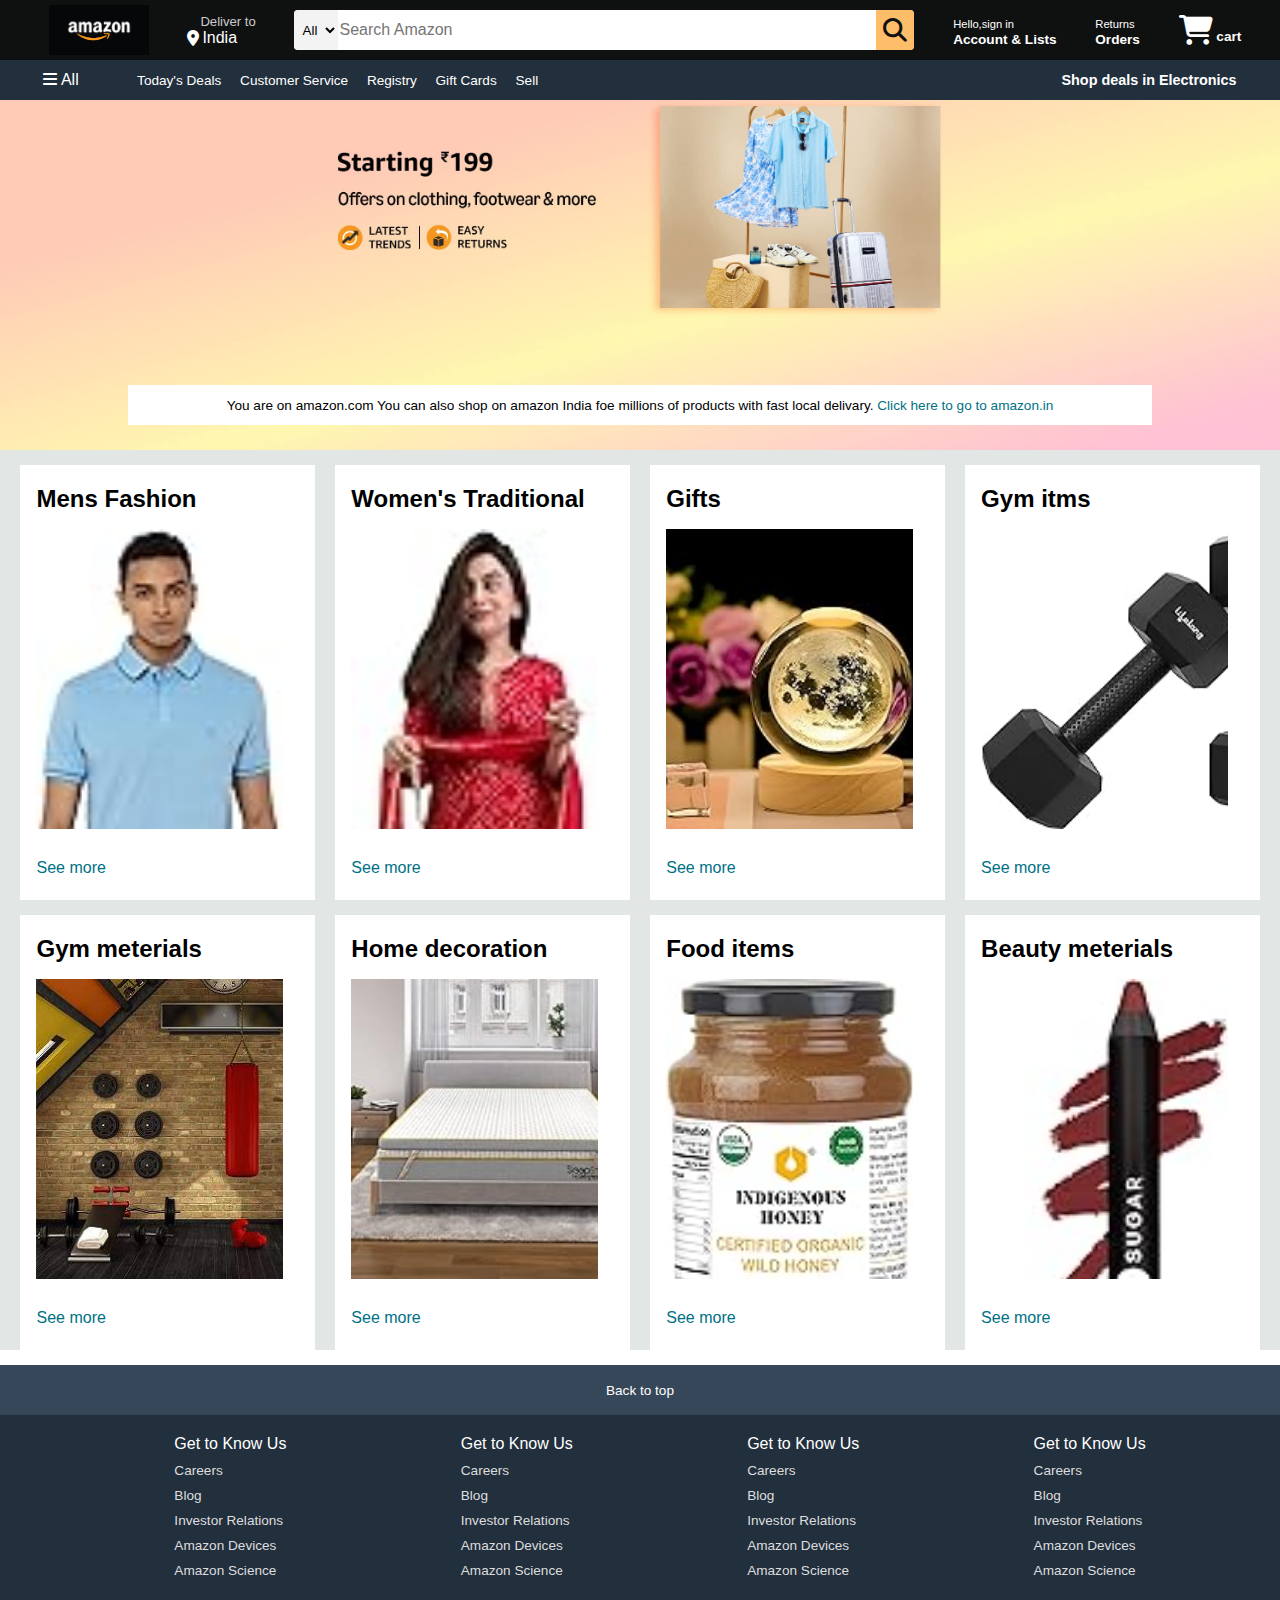
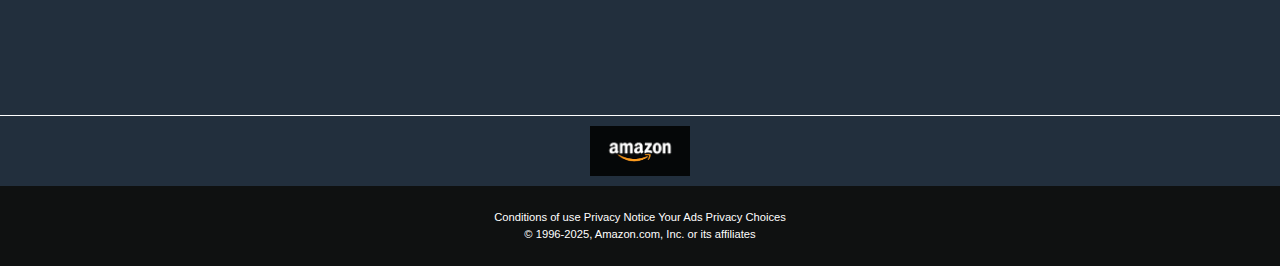
<file: index.html>
<!DOCTYPE html>
<html lang="en">
<head>
    <meta charset="UTF-8">
    <meta name="viewport" content="width=device-width, initial-scale=1.0">
    <title>Document</title>
    <link rel="stylesheet" href="https://cdnjs.cloudflare.com/ajax/libs/font-awesome/6.7.2/css/all.min.css" integrity="sha512-Evv84Mr4kqVGRNSgIGL/F/aIDqQb7xQ2vcrdIwxfjThSH8CSR7PBEakCr51Ck+w+/U6swU2Im1vVX0SVk9ABhg==" crossorigin="anonymous" referrerpolicy="no-referrer" />
    <link rel="stylesheet" href="style.css">
</head>
<body>
    <header>

        <div class="navbar">

<!-- ------------------------------------------------------------------ -->
            <div class="nav-logo border">  <!--Logo-->

                <div class="logo"></div>
            </div>
<!-- ----------------------------------------------------------- -->
            <div class="nav-address border">  <!--address -->

                <p class="add-first">Deliver to</p>
                <div class="add-icon">
                    
                    <i class="fa-solid fa-location-dot"></i>

                    <p class="add-second">India</p>
                </div>
            </div>
<!-- -------------------------------------------------------------- -->

            <div class="nav-search">
                 <select class="search-select">
                    <option>All</option>
                 </select>

                 <input placeholder="Search Amazon" class="search-input">

                 <div class="search-icon">
                    <i class="fa-solid fa-magnifying-glass"></i>
                 </div>

            </div>

<!-- ------------------------------------------------------------------- -->
            
            <div class="nav-signin border">
                <p><span>Hello,sign in</span></p>
                <p class="nav-second">Account & Lists</p>
            </div>
<!-- ---------------------------------------------------------------------- -->
 
             <div class="nav-return border">
                <p><span>Returns</span></p>
                <p class="nav-second">Orders</p>
            </div>

<!-- -------------------------------------------------------------------- -->

            <div class="nav-cart border">
                <i class="fa-solid fa-cart-shopping"></i>
                cart
            </div>

        </div>

<!-- -------------------------------------------------------------------- -->
            
        <div class="panel">
            <div class="panel-all">
                <i class="fa-solid fa-bars"></i>
                All
            </div>

            <div class="panel-ops">
                <p>Today's Deals</p>
                <p>Customer Service</p>
                <p>Registry</p>
                <p>Gift Cards</p>
                <p>Sell</p>
            </div>

            <div class="panel-deals">
                Shop deals in Electronics
            </div>
        </div>

    </header>
<!-- ------------------------------------------------------------------- -->

    <div class="hero-section">
        <div class="hero-msg">
            <p>You are on amazon.com You can also shop on amazon India foe millions of products with fast local delivary. <a>Click here to go to amazon.in</a></p>
        </div>

    </div>
<!-- ------------------------------------------------------------------- -->

    <div class="shop-section">

        <div class="box1 box">
            <div class="box-content">
                <h2>Mens Fashion</h2>
            <div class="box-img" style="background-image: url('box1.jpg');"></div>
            
            <p style="margin-top: 30px;">See more</p>
            </div>
        </div>

        <div class="box2 box">
            <div class="box-content">
                <h2>Women's Traditional</h2>
            <div class="box-img" style="background-image: url('box2.jpg');"></div>
            
            <p style="margin-top: 30px;">See more</p>
            </div>
        </div>
        

        <div class="box3 box">
            <div class="box-content">
                <h2>Gifts</h2>
            <div class="box-img" style="background-image: url('box3.jpg');"></div>
            
            <p style="margin-top: 30px;">See more</p>
            </div>
        </div>


        <div class="box4 box">
            <div class="box-content">
                <h2>Gym itms</h2>
            <div class="box-img" style="background-image: url('box4.jpg');"></div>
            
            <p style="margin-top: 30px;">See more</p>
            </div>
        </div>

        <div class="box5 box">
            <div class="box-content">
                <h2>Gym meterials</h2>
            <div class="box-img" style="background-image: url('box5.jpg');"></div>
            
            <p style="margin-top: 30px;">See more</p>
            </div>
        </div>

        <div class="box6 box">
            <div class="box-content">
                <h2>Home decoration</h2>
            <div class="box-img" style="background-image: url('box6.jpg');"></div>
            
            <p style="margin-top: 30px;">See more</p>
            </div>
        </div>
        

        <div class="box7 box">
            <div class="box-content">
                <h2>Food items</h2>
            <div class="box-img" style="background-image: url('box7.jpg');"></div>
            
            <p style="margin-top: 30px;">See more</p>
            </div>
        </div>


        <div class="box8 box">
            <div class="box-content">
                <h2>Beauty meterials</h2>
            <div class="box-img" style="background-image: url('box8.jpg');"></div>
            
            <p style="margin-top: 30px;">See more</p>
            </div>
        </div>

    </div>

<!-- ----------------------------------------------------------------------------- -->

    <footer>
      <div class="foot-panel1">
        Back to top
      </div>  

      <div class="foot-panel2">
        <ul>
            <p>Get to Know Us</p>
            <a>Careers </a>
            <a>Blog</a>
            <a>Investor Relations</a >
            <a>Amazon Devices</a>
            <a>Amazon Science</a>

        </ul>

        <ul>
            <p>Get to Know Us</p>
            <a>Careers </a>
            <a>Blog</a>
            <a>Investor Relations</a >
            <a>Amazon Devices</a>
            <a>Amazon Science</a>

        </ul>

        <ul>
            <p>Get to Know Us</p>
            <a>Careers </a>
            <a>Blog</a>
            <a>Investor Relations</a >
            <a>Amazon Devices</a>
            <a>Amazon Science</a>

        </ul>

        <ul>
            <p>Get to Know Us</p>
            <a>Careers </a>
            <a>Blog</a>
            <a>Investor Relations</a >
            <a>Amazon Devices</a>
            <a>Amazon Science</a>

        </ul>
        
      </div>

      <div class="foot-panel3">
        <div class="logo"></div>
      </div>


      <div class="foot-panel4">

            <div class="pages">
                <a>Conditions of use</a>
                <a>Privacy Notice</a>
                <a>Your Ads Privacy Choices</a>
            </div>

            <div class="copyright">
                © 1996-2025, Amazon.com, Inc. or its affiliates
            </div>

      </div>

    </footer>



</body>
</html  >
</file>
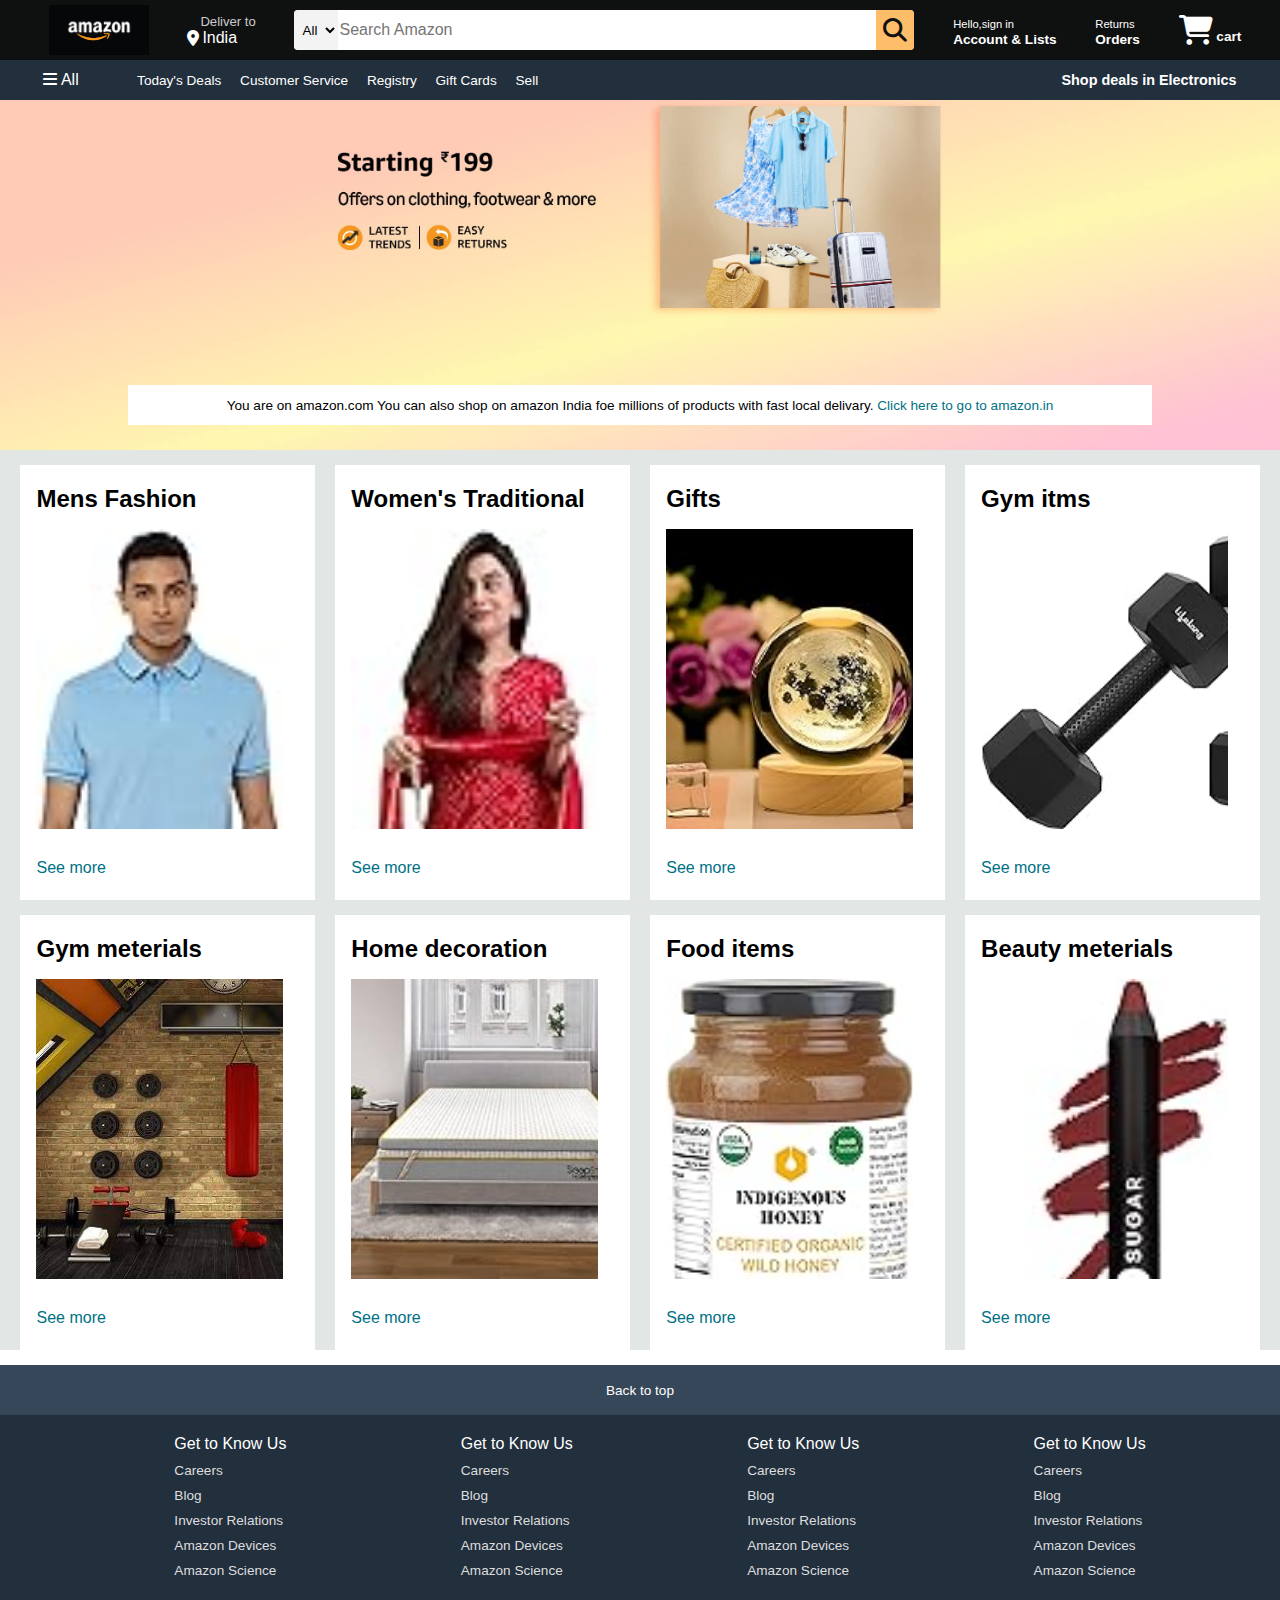
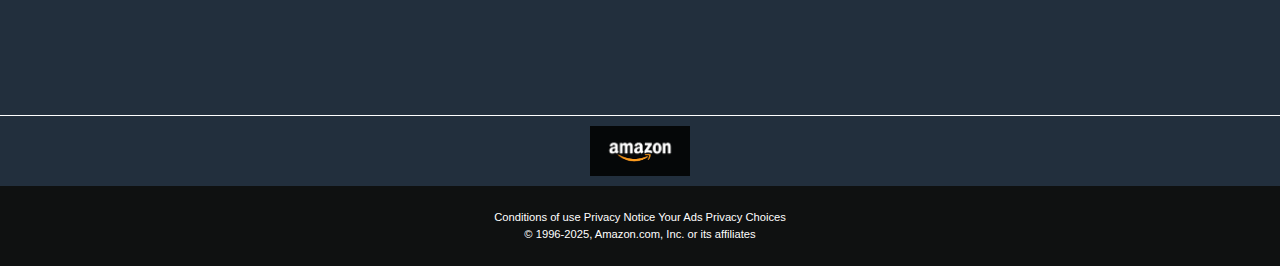
<file: CSSproject(CSS based Amazon clone)/index.html>
<!DOCTYPE html>
<html lang="en">
<head>
    <meta charset="UTF-8">
    <meta name="viewport" content="width=device-width, initial-scale=1.0">
    <title>Document</title>
    <link rel="stylesheet" href="https://cdnjs.cloudflare.com/ajax/libs/font-awesome/6.7.2/css/all.min.css" integrity="sha512-Evv84Mr4kqVGRNSgIGL/F/aIDqQb7xQ2vcrdIwxfjThSH8CSR7PBEakCr51Ck+w+/U6swU2Im1vVX0SVk9ABhg==" crossorigin="anonymous" referrerpolicy="no-referrer" />
    <link rel="stylesheet" href="style.css">
</head>
<body>
    <header>

        <div class="navbar">

<!-- ------------------------------------------------------------------ -->
            <div class="nav-logo border">  <!--Logo-->

                <div class="logo"></div>
            </div>
<!-- ----------------------------------------------------------- -->
            <div class="nav-address border">  <!--address -->

                <p class="add-first">Deliver to</p>
                <div class="add-icon">
                    
                    <i class="fa-solid fa-location-dot"></i>

                    <p class="add-second">India</p>
                </div>
            </div>
<!-- -------------------------------------------------------------- -->

            <div class="nav-search">
                 <select class="search-select">
                    <option>All</option>
                 </select>

                 <input placeholder="Search Amazon" class="search-input">

                 <div class="search-icon">
                    <i class="fa-solid fa-magnifying-glass"></i>
                 </div>

            </div>

<!-- ------------------------------------------------------------------- -->
            
            <div class="nav-signin border">
                <p><span>Hello,sign in</span></p>
                <p class="nav-second">Account & Lists</p>
            </div>
<!-- ---------------------------------------------------------------------- -->
 
             <div class="nav-return border">
                <p><span>Returns</span></p>
                <p class="nav-second">Orders</p>
            </div>

<!-- -------------------------------------------------------------------- -->

            <div class="nav-cart border">
                <i class="fa-solid fa-cart-shopping"></i>
                cart
            </div>

        </div>

<!-- -------------------------------------------------------------------- -->
            
        <div class="panel">
            <div class="panel-all">
                <i class="fa-solid fa-bars"></i>
                All
            </div>

            <div class="panel-ops">
                <p>Today's Deals</p>
                <p>Customer Service</p>
                <p>Registry</p>
                <p>Gift Cards</p>
                <p>Sell</p>
            </div>

            <div class="panel-deals">
                Shop deals in Electronics
            </div>
        </div>

    </header>
<!-- ------------------------------------------------------------------- -->

    <div class="hero-section">
        <div class="hero-msg">
            <p>You are on amazon.com You can also shop on amazon India foe millions of products with fast local delivary. <a>Click here to go to amazon.in</a></p>
        </div>

    </div>
<!-- ------------------------------------------------------------------- -->

    <div class="shop-section">

        <div class="box1 box">
            <div class="box-content">
                <h2>Mens Fashion</h2>
            <div class="box-img" style="background-image: url('box1.jpg');"></div>
            
            <p style="margin-top: 30px;">See more</p>
            </div>
        </div>

        <div class="box2 box">
            <div class="box-content">
                <h2>Women's Traditional</h2>
            <div class="box-img" style="background-image: url('box2.jpg');"></div>
            
            <p style="margin-top: 30px;">See more</p>
            </div>
        </div>
        

        <div class="box3 box">
            <div class="box-content">
                <h2>Gifts</h2>
            <div class="box-img" style="background-image: url('box3.jpg');"></div>
            
            <p style="margin-top: 30px;">See more</p>
            </div>
        </div>


        <div class="box4 box">
            <div class="box-content">
                <h2>Gym itms</h2>
            <div class="box-img" style="background-image: url('box4.jpg');"></div>
            
            <p style="margin-top: 30px;">See more</p>
            </div>
        </div>

        <div class="box5 box">
            <div class="box-content">
                <h2>Gym meterials</h2>
            <div class="box-img" style="background-image: url('box5.jpg');"></div>
            
            <p style="margin-top: 30px;">See more</p>
            </div>
        </div>

        <div class="box6 box">
            <div class="box-content">
                <h2>Home decoration</h2>
            <div class="box-img" style="background-image: url('box6.jpg');"></div>
            
            <p style="margin-top: 30px;">See more</p>
            </div>
        </div>
        

        <div class="box7 box">
            <div class="box-content">
                <h2>Food items</h2>
            <div class="box-img" style="background-image: url('box7.jpg');"></div>
            
            <p style="margin-top: 30px;">See more</p>
            </div>
        </div>


        <div class="box8 box">
            <div class="box-content">
                <h2>Beauty meterials</h2>
            <div class="box-img" style="background-image: url('box8.jpg');"></div>
            
            <p style="margin-top: 30px;">See more</p>
            </div>
        </div>

    </div>

<!-- ----------------------------------------------------------------------------- -->

    <footer>
      <div class="foot-panel1">
        Back to top
      </div>  

      <div class="foot-panel2">
        <ul>
            <p>Get to Know Us</p>
            <a>Careers </a>
            <a>Blog</a>
            <a>Investor Relations</a >
            <a>Amazon Devices</a>
            <a>Amazon Science</a>

        </ul>

        <ul>
            <p>Get to Know Us</p>
            <a>Careers </a>
            <a>Blog</a>
            <a>Investor Relations</a >
            <a>Amazon Devices</a>
            <a>Amazon Science</a>

        </ul>

        <ul>
            <p>Get to Know Us</p>
            <a>Careers </a>
            <a>Blog</a>
            <a>Investor Relations</a >
            <a>Amazon Devices</a>
            <a>Amazon Science</a>

        </ul>

        <ul>
            <p>Get to Know Us</p>
            <a>Careers </a>
            <a>Blog</a>
            <a>Investor Relations</a >
            <a>Amazon Devices</a>
            <a>Amazon Science</a>

        </ul>
        
      </div>

      <div class="foot-panel3">
        <div class="logo"></div>
      </div>


      <div class="foot-panel4">

            <div class="pages">
                <a>Conditions of use</a>
                <a>Privacy Notice</a>
                <a>Your Ads Privacy Choices</a>
            </div>

            <div class="copyright">
                © 1996-2025, Amazon.com, Inc. or its affiliates
            </div>

      </div>

    </footer>



</body>
</html  >
</file>
<file: style.css>
*{
    margin: 0;
    font-family: Arial;
    border: border-box;
 }

 /* ---------Navbar------------------- */
 .navbar{
    height: 60px;
    background-color:#0f1111;
    color: white;
    display: flex;
    align-items: center;
    justify-content: space-evenly;
 }

 .nav-logo{
    height: 50px;
    width: 100px;
    margin-left: 10px;
   
 }

 .logo{
    background-image: url("amazonlogo.png");
    background-size: cover;
    height: 50px;
    width: 100%;
    
    
 }

.border:hover{
    border:1px solid white

}
/* -------------------------------------------------------------------- */
/* box 2 */

.add-first{
    color: #cccccc;
    font-size:0.82rem;
    margin-left: 13px;
    

}

.add-second{
    font-size: 1rem;
    margin-left: 3px;

}

.add-icon{
    display: flex;
    align-items: center;
}

/* -----------------------Box 3--------------------------------- */



.nav-search{
    display: flex;
    background-color: pink;
    width: 620px;
    height: 40px;
     border-radius: 4px; 
     justify-content: space-evenly;
}
.search-select{
    background-color: #f3f3f3;
    width: 50px;
     text-align: center; 
    border-top-left-radius: 4px;
    border-bottom-left-radius: 4px; 
    border:none;
}

.search-input{
    width: 100%;
    font-size: 1rem;
    border: none;
}

.search-icon{
    width: 45px; 
    display: flex;
    justify-content: center;
    align-items: center;
    font-size: 1.5rem;
    background-color: #febd68;
    border-top-right-radius: 4px;
    border-bottom-right-radius: 4px; 
    color: #0f1111;

}
.nav-search:hover{
    border: 2px solid orange;

}


/* --------------------Box 4---------------------------------- */

span{
   
    font-size: 0.7rem;
}

.nav-second{
    font-size: 0.85rem;
    font-weight:  700 ;
}


/* ------------------Box 6--------------------------------------- */

.nav-cart i{
          font-size: 30px;
}
.nav-cart{
    font-size: 0.85rem;
    font-weight: 700;

}

/* -------------Panel----------------------------------------------- */

.panel{
    height: 40px;
    background-color: #222f3d;
    display: flex;
    color: white;
    align-items: center;
    justify-content: space-evenly;
}
.panel-ops p{
    display: inline;
    margin-left: 15px; 
}
.panel-ops{
    width: 70%;
    font-size: 0.85rem;
   
}
.panel-deals{
    font-size: 0.9rem;
    font-weight: 700;
    
}

/* -----------Hero section------------------------------------------------ */

.hero-section{
    height: 350px;
    background-image: url("hero.jpg");
    background-size: cover;
    display: flex;
    justify-content: center;
    align-items: flex-end;
     

}

.hero-msg{
    background-color: white;
    color: black;
    height: 40px;
    display: flex;
    align-items: center;
    justify-content: center;
    font-size: 0.85rem;
    width: 80%;
    margin-bottom: 25px ;

}

.hero-msg a{
    color: #007185 ;
    font-size: 0.85rem;
}

/* -----------------Shop section------------------------------= */

.shop-section{
    display: flex;
    flex-wrap: wrap;
    justify-content: space-evenly;
    background-color: #e2e7e6;
    

}

.box{
   height:400px ;
   /* border:2px solid black ; */
   width: 23%;
   background-color: white;
   padding: 20px 0px 15px ;
   margin-top: 15px;
   
}

.box-img{
    height: 300px;
    background-size: cover;
    margin-top: 1rem;
    margin-right: 1rem;
}
.box-content{
    margin-left :1rem; 
    margin-right: 1rem;
}

.box-content p{
    color:  #007185;
    
}


/* ----Footer--------------------------- */

footer{
    margin-top: 15px;
}

.foot-panel1{
  background-color: #37475a;
  color: white;
  height: 50px;
  display: flex;
  justify-content: center;
  align-items: center;
  font-size: 0.85rem;

}

.foot-panel2{
   background-color: #222f3d;
   color: white;
   height:300px ;
   display: flex;
   justify-content: space-evenly;

}
ul{
    margin-top: 20px;
}

ul a{
    display: block;
    font-size: 0.85rem;
    margin-top: 10px;
    color: #dddddd;
}



.foot-panel3{

    background-color: #222f3d;
    color: white;
    border-top: 0.5px solid white;
    height: 70px;
    display: flex;
    justify-content: center;
    align-items: center;
}

.logo{
    background-image: url("amazonlogo.png");
    background-size: cover;
    height: 50px;
    width: 100px;
    
   
}

.foot-panel4{

    height: 80px;
    background-color: #0f1111;
    color: white;
    font-size: 0.7rem;
    text-align: center;
    /* display: flex;
    justify-content: center;
    align-items: center; */

}
.pages{
  padding-top: 25px;

}

.copyright{
    padding-top: 5px;;
   
}
</file>
<file: CSSproject(CSS based Amazon clone)/style.css>
*{
    margin: 0;
    font-family: Arial;
    border: border-box;
 }

 /* ---------Navbar------------------- */
 .navbar{
    height: 60px;
    background-color:#0f1111;
    color: white;
    display: flex;
    align-items: center;
    justify-content: space-evenly;
 }

 .nav-logo{
    height: 50px;
    width: 100px;
    margin-left: 10px;
   
 }

 .logo{
    background-image: url("amazonlogo.png");
    background-size: cover;
    height: 50px;
    width: 100%;
    
    
 }

.border:hover{
    border:1px solid white

}
/* -------------------------------------------------------------------- */
/* box 2 */

.add-first{
    color: #cccccc;
    font-size:0.82rem;
    margin-left: 13px;
    

}

.add-second{
    font-size: 1rem;
    margin-left: 3px;

}

.add-icon{
    display: flex;
    align-items: center;
}

/* -----------------------Box 3--------------------------------- */



.nav-search{
    display: flex;
    background-color: pink;
    width: 620px;
    height: 40px;
     border-radius: 4px; 
     justify-content: space-evenly;
}
.search-select{
    background-color: #f3f3f3;
    width: 50px;
     text-align: center; 
    border-top-left-radius: 4px;
    border-bottom-left-radius: 4px; 
    border:none;
}

.search-input{
    width: 100%;
    font-size: 1rem;
    border: none;
}

.search-icon{
    width: 45px; 
    display: flex;
    justify-content: center;
    align-items: center;
    font-size: 1.5rem;
    background-color: #febd68;
    border-top-right-radius: 4px;
    border-bottom-right-radius: 4px; 
    color: #0f1111;

}
.nav-search:hover{
    border: 2px solid orange;

}


/* --------------------Box 4---------------------------------- */

span{
   
    font-size: 0.7rem;
}

.nav-second{
    font-size: 0.85rem;
    font-weight:  700 ;
}


/* ------------------Box 6--------------------------------------- */

.nav-cart i{
          font-size: 30px;
}
.nav-cart{
    font-size: 0.85rem;
    font-weight: 700;

}

/* -------------Panel----------------------------------------------- */

.panel{
    height: 40px;
    background-color: #222f3d;
    display: flex;
    color: white;
    align-items: center;
    justify-content: space-evenly;
}
.panel-ops p{
    display: inline;
    margin-left: 15px; 
}
.panel-ops{
    width: 70%;
    font-size: 0.85rem;
   
}
.panel-deals{
    font-size: 0.9rem;
    font-weight: 700;
    
}

/* -----------Hero section------------------------------------------------ */

.hero-section{
    height: 350px;
    background-image: url("hero.jpg");
    background-size: cover;
    display: flex;
    justify-content: center;
    align-items: flex-end;
     

}

.hero-msg{
    background-color: white;
    color: black;
    height: 40px;
    display: flex;
    align-items: center;
    justify-content: center;
    font-size: 0.85rem;
    width: 80%;
    margin-bottom: 25px ;

}

.hero-msg a{
    color: #007185 ;
    font-size: 0.85rem;
}

/* -----------------Shop section------------------------------= */

.shop-section{
    display: flex;
    flex-wrap: wrap;
    justify-content: space-evenly;
    background-color: #e2e7e6;
    

}

.box{
   height:400px ;
   /* border:2px solid black ; */
   width: 23%;
   background-color: white;
   padding: 20px 0px 15px ;
   margin-top: 15px;
   
}

.box-img{
    height: 300px;
    background-size: cover;
    margin-top: 1rem;
    margin-right: 1rem;
}
.box-content{
    margin-left :1rem; 
    margin-right: 1rem;
}

.box-content p{
    color:  #007185;
    
}


/* ----Footer--------------------------- */

footer{
    margin-top: 15px;
}

.foot-panel1{
  background-color: #37475a;
  color: white;
  height: 50px;
  display: flex;
  justify-content: center;
  align-items: center;
  font-size: 0.85rem;

}

.foot-panel2{
   background-color: #222f3d;
   color: white;
   height:300px ;
   display: flex;
   justify-content: space-evenly;

}
ul{
    margin-top: 20px;
}

ul a{
    display: block;
    font-size: 0.85rem;
    margin-top: 10px;
    color: #dddddd;
}



.foot-panel3{

    background-color: #222f3d;
    color: white;
    border-top: 0.5px solid white;
    height: 70px;
    display: flex;
    justify-content: center;
    align-items: center;
}

.logo{
    background-image: url("amazonlogo.png");
    background-size: cover;
    height: 50px;
    width: 100px;
    
   
}

.foot-panel4{

    height: 80px;
    background-color: #0f1111;
    color: white;
    font-size: 0.7rem;
    text-align: center;
    /* display: flex;
    justify-content: center;
    align-items: center; */

}
.pages{
  padding-top: 25px;

}

.copyright{
    padding-top: 5px;;
   
}
</file>
